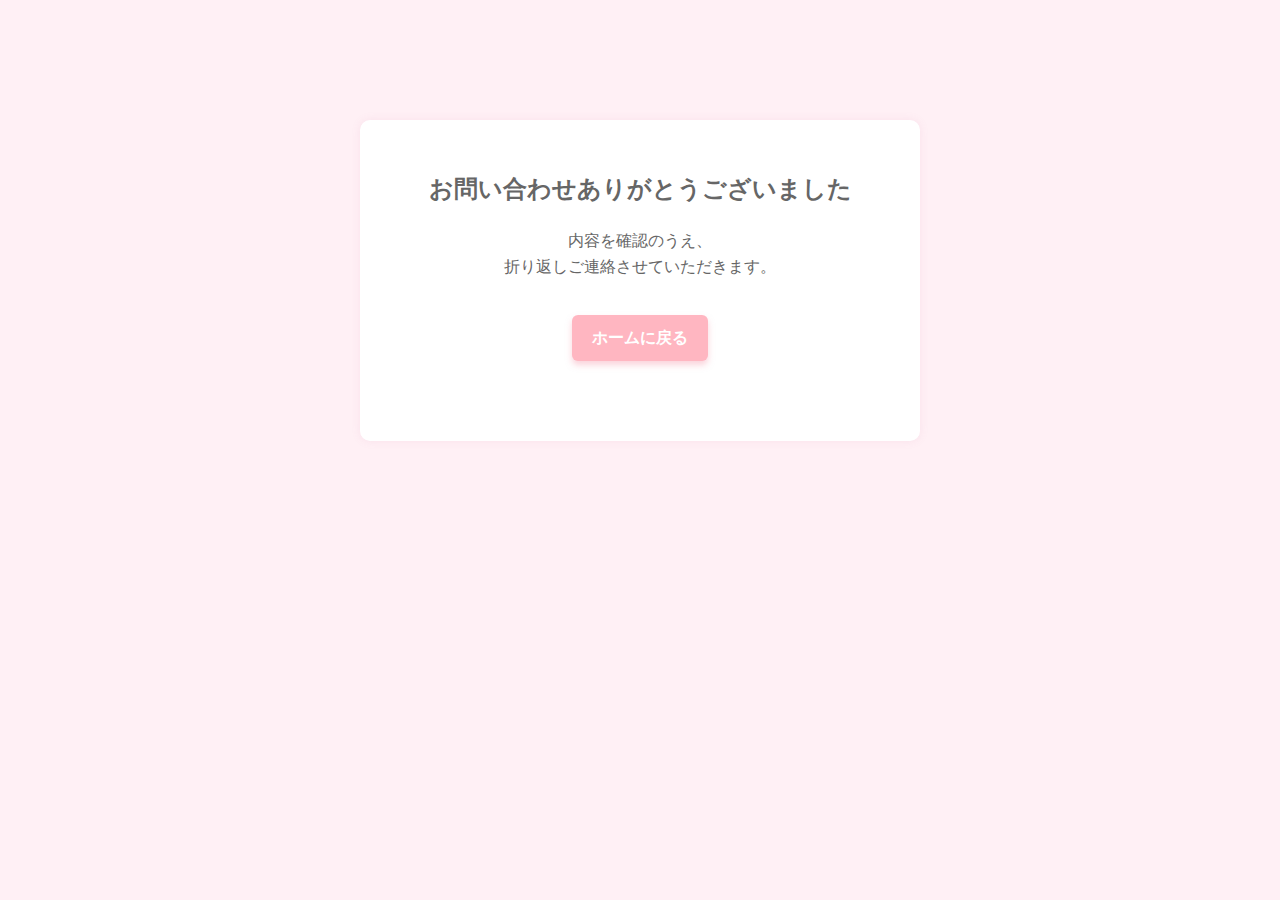
<file:  thanks.html>
<!DOCTYPE html>
<html lang="ja">
<head>
  <meta charset="UTF-8" />
  <meta name="viewport" content="width=device-width, initial-scale=1.0" />
  <title>お問い合わせ完了 | CSRつなぐ屋</title>
  <link rel="stylesheet" href="style.css" />
  <style>
    body {
      background-color: #fff0f5;
      color: #666666;
      padding: 40px;
      text-align: center;
      font-family: 'Rounded Mplus 1c', sans-serif;
    }
    .thanks-box {
      background-color: white;
      padding: 30px;
      border-radius: 10px;
      box-shadow: 0 0 10px rgba(200, 100, 150, 0.1);
      max-width: 500px;
      margin: 80px auto;
    }
    .button-cute {
      display: inline-block;
      margin-top: 20px;
      padding: 10px 20px;
      background-color: #ffb6c1;
      color: white;
      text-decoration: none;
      border-radius: 6px;
    }
  </style>
</head>
<body>
  <div class="thanks-box">
    <h2>お問い合わせありがとうございました</h2>
    <p>内容を確認のうえ、<br>折り返しご連絡させていただきます。</p>
    <a href="index.html" class="button-cute">ホームに戻る</a>
  </div>
</body>
</html>
</file>
<file: style.css>
/* 共通設定 */
body {
 background-color: #fff0f5;
 font-family: 'Rounded Mplus 1c',Arial, sans-serif;
 margin: 0;
 color: #888888;
 line-height: 1.6;
 text-align: center;
}

/* キャッチコピー */
.catch {
 font-size: 20px;
 color: #444;
 margin-top: 10px;
}

/* 電話番号 */
.phone {
 font-size: 18px;
 font-weight: bold;
 margin: 20px 0;
}

.phone a {
 color: #666666;
 text-decoration: none;
}

.phone a:hover {
 color: #666666;
}

/* ナビゲーション */
.main-nav {
 margin-top: 20px;
 font-size: 16px;
 text-align: center;
}

.main-nav a {
 color: #666;
 text-decoration: none;
 margin: 0 10px;
 font-weight: bold;
}

.main-nav a:hover {
 text-decoration: underline;
 color: #ff3366;
}

/* メイン画像 */
.main-photo {
 width: 100%;
 max-width: 650PXS;
 margin: 20px auto;
 border-radius: 12px;
 box-shadow: 0 4px 10px rgba(0, 0, 0, 0.05);
}

/* ボタン画像 */
.btn-wrap {
 text-align: center;
 margin: 30px auto;
}

.btn-image {
 width: 150px;
 max-width: 90%;
 margin: 10px;
 transition: 0.3s ease;
}

.btn-image:hover {
 opacity: 0.8;
}

/* フッター */
.site-footer {
 background-color: #fff0f5;
 color: #555;
 text-align: center;
 padding: 30px 20px;
 margin-top: 40px;
 font-size: 14px;
 border-top: 2px solid #666666;
}

.site-footer a {
 color: #666666;
 text-decoration: none;
}

.site-footer a:hover {
 text-decoration: underline;
}

.footer-name {
 font-size: 18px;
 font-weight: bold;
 color: #666666;
 margin-bottom: 10px;
}
.soft-line {
 border: none;
 height: 2px;
 background: linear-gradient(to right, #ffccd5, #fff9f0, #ffccd5);
 margin: 30px auto;
 max-width: 300px;
 border-radius: 1px;
}
.sub-massage{
  font-style: italic;
  font-size: 25px;
  color: #888;
  margin: 15px 0 30px;
}
/* お問い合わせフォーム */
.contact-form {
 max-width: 600px;
 margin: 30px auto;
 padding: 20px;
 background: #f6f4f9;
 border-radius: 10px;
 box-shadow: 0 4px 8px rgba(0,0,0,0.05);
}

.contact-form label {
 display: block;
 margin-bottom: 10px;
 text-align: left;
 font-weight: bold;
}

.contact-form input,
.contact-form textarea,
.contact-form select {
 width: 100%;
 padding: 10px;
 font-size: 16px;
 margin-top: 5px;
 border-radius: 5px;
 border: 1px solid #ccc;
 box-sizing: border-box;
}
@media screen and (max-width: 768px) {
  .contact-form {
    padding: 15px;
  }

  .contact-form input,
  .contact-form textarea,
  .contact-form select {
    font-size: 15px;
  }

  .contact-form label {
    font-size: 14px;
  }
}

/* スマホ対応（600px以下） */
@media screen and (max-width: 600px) {
 body {
   font-size: 16px;
   padding: 10px;
 }

 .logo-img-left {
   width: 150px;
 }

 .catch {
   font-size: 16px;
 }

 .main-nav {
   font-size: 14px;
   margin-top: 10px;
 }

 .btn-image {
   width: 120px;
   margin: 8px;
 }

 .contact-form {
   padding: 15px;
 }
 img{
  width: 100%;
  height: auto;
  display: block;
 }
}
/*施工例関連*/
.work-block {
 margin-bottom: 40px;
 background-color: #fff0f5;
 padding: 20px;
 border-radius: 10px;
 box-shadow: 0 6px 16px rgba(0, 0, 0, 0.05);
 max-width: 800px;
 margin-left: auto;
 margin-right: auto;
}

.work-block h3 {
 color: #ffffff;
 margin-bottom: 10px;
}

.work-gallery {
 display: flex;
 flex-wrap: wrap;
 gap: 10px;
 justify-content: center;
 margin-bottom: 10px;
}

.work-gallery img {
 width: 250px;
 border-radius: 6px;
 object-fit: cover;
}
.work-detail {
 max-width: 800px;
 margin: 40px auto;
 padding: 20px;
 background-color: #f6f4f9; /* やさしいクリーム色 */
 border-radius: 10px;
 box-shadow: 0 6px 16px rgba(0, 0, 0, 0.05);
 text-align: center;
}

.work-gallery {
 display: flex;
 flex-wrap: wrap;
 justify-content: center;
 gap: 10px;
 margin-bottom: 20px;
}

.work-gallery img {
 width: 240px;
 border-radius: 6px;
 object-fit: cover;
}
.work-gallery-item a {
  text-decoration: none;
  color: inherit;
  display: block;
}
.works {
 padding: 40px 20px;
 background: #fff0f5; /* 明るいピンク */
 text-align: center;
}

.works h2 {
 font-size: 28px;
 color: #666;
 margin-bottom: 10px;
}

.works p {
 color: #666;
 margin-bottom: 30px;
 font-size: 16px;
}

.gallery {
 display: flex;
 flex-wrap: wrap;
 justify-content: center;
 gap: 20px;
}

.gallery-item {
 background: #f6f4f9;
 border-radius: 12px;
 box-shadow: 0 6px 12px rgba(0,0,0,0.08);
 overflow: hidden;
 width: 260px;
 transition: transform 0.2s ease;
}

.gallery-item:hover {
 transform: translateY(-5px);
}

.gallery-item img {
 width: 100%;
 height: 180px;
 object-fit: cover;
}

.gallery-item p {
 padding: 12px;
 font-weight: bold;
 color: #444;
 font-size: 15px;
}.menu-toggle {
 position: fixed;
 top: 50px;
 right: 20px;
 z-index: 999;
 cursor: pointer;
 width: 30px;
 height: 25px;
 display: flex;
 flex-direction: column;
 justify-content: space-between;
}

/*swiper*/
.swiper{
  width: 100%;
  max-width: 800px;
  margin: auto;
  overflow: hidden;
}
.swiper-slide{
  width: 100%;
  height: auto;
}
.swiper-slide img{
  width: 100%;
  height: auto;
  display: block;
  object-fit: cover;
}
.button-wrapper{
  display: flex;
  justify-content: center;
  flex-wrap: wrap;
  gap: 10px;
  margin: 20px 0;
}
.btn-image{
  display: inline-block;
  padding: 10px 15px;
  text-decoration: #666666;
  border-radius: 5px;
  font-size: 16px;
}

.logo-box {
  position: static;    /* 画面の左上に固定 */
  top: 20px;          /* 上から10px */
  left: 10px;         /* 左から10px */
  display: flex;
  align-items: center;
  gap: 8px;           /* ロゴ画像とテキストの間の隙間 */
  z-index: auto;      /* 他の要素より前面に */
}

.logo-name {
  color: #888888;        /* テキストの色（好みで変えてね） */
  font-weight: bold;
  font-size: 30px;
  line-height: 1;
  user-select: none;  /* テキスト選択されないように */
}
.swiper{
  margin-top: 200px;
}
.site-header {
  background-color: #fff;
  padding: 10px 20px;
  position: relative;
  z-index: 10;
}

.header-inner {
  display: flex;
  align-items: center;
  justify-content: space-between;
  flex-wrap: wrap;
}

.logo-box {
  display: flex;
  align-items: center;
}

.logo-img-left {
  height: 180px;
  margin-right: 10px;
}

.logo-name {
  font-size: 30px;
  font-weight: bold;
  color: #888888;
  line-height: 1;
  user-select: none;
  margin-left: -100px;
  margin-top: 85px;
}
/*3本メニューの設定*/
.menu-toggle {
 display: flex;
 flex-direction: column;
 justify-content: space-between;
 width: 30px;
 height: 25px;
 cursor: pointer;
 z-index: 1000;
}

.menu-toggle span {
 height: 4px;
 background-color: #666;
 border-radius: 2px;
 transition: 0.3s;
}

.menu-toggle.open span:nth-child(1) {
 transform: rotate(45deg) translateY(10px);
}
.menu-toggle.open span:nth-child(2) {
 opacity: 0;
}
.menu-toggle.open span:nth-child(3) {
 transform: rotate(-45deg) translateY(-10px);
}

.menu {
 display: none ;
 flex-direction: column;
 text-align: center;
 background-color: #fff0f5;
 padding: 20px;
 position: absolute;
 top: 60px;
 left: 0;
 right: 0;
 z-index: 999;
}

/* メニューふんわりアニメーション */
.menu {
  display: none;
  flex-direction: column;
  text-align: center;
  background-color: #fff0f5;
  padding: 20px;
  position: fixed;
  top: 60px;
  left: 0;
  right: 0;
  z-index: 999;
  opacity: 0;
  transform: translateY(-10px);
  transition: opacity 0.3s ease, transform 0.3s ease;
}

.menu.open {
  display: flex;
  opacity: 1;
  transform: translateY(0);
}

/* メニュー内のリンク */
.menu a {
  margin: 10px 0;
  font-weight: bold;
  color: #666666;
  text-decoration: none;
}

.menu.open {
 display: flex;
}

.menu a {
 margin: 10px 0;
 font-weight: bold;
 color: #666666;
 text-decoration: none;
}

.button-cute {
 display: inline-block;
 background-color: #888888;   /* ピンク系 */
 color: white;
 padding: 12px 28px;
 border-radius: 30px;         /* まるっと丸い */
 font-weight: bold;
 font-size: 16px;
 text-decoration: none;
 box-shadow: 0 4px 6px rgba(247, 168, 184, 0.5);
 transition: background-color 0.3s ease, box-shadow 0.3s ease;
 margin: 50px;
 text-align: center;
}

.button-cute:hover {
 background-color: #f48cae;
 box-shadow: 0 6px 12px rgba(244, 140, 174, 0.7);
}
.button-cute :visited{
  color: white;
}
@media screen and (max-width: 600px){
  .button-cute{
    font-size: 14px;
    padding: 8px 16px;
    min-width: 100px;
  }  
}
.button-area{
  display: flex;
  justify-content: center;
  flex-wrap: wrap;
  gap: 12px;
  margin-top: 20px;
}
@keyframes fadeInMenu {
  from {
    opacity: 0;
    transform: translateY(-10px);
  }
  to {
    opacity: 1;
    transform: translateY(0);
  }
}
.border-box{
  border: 4px double #d0f0f7;
  padding: 20px;
  border-radius: 10px;
  background-color: #f7fff7;
}
.top-page .swiper-button-next,
.top-page .swiper-button-prev{
  display: none; !important;
}
</file>
